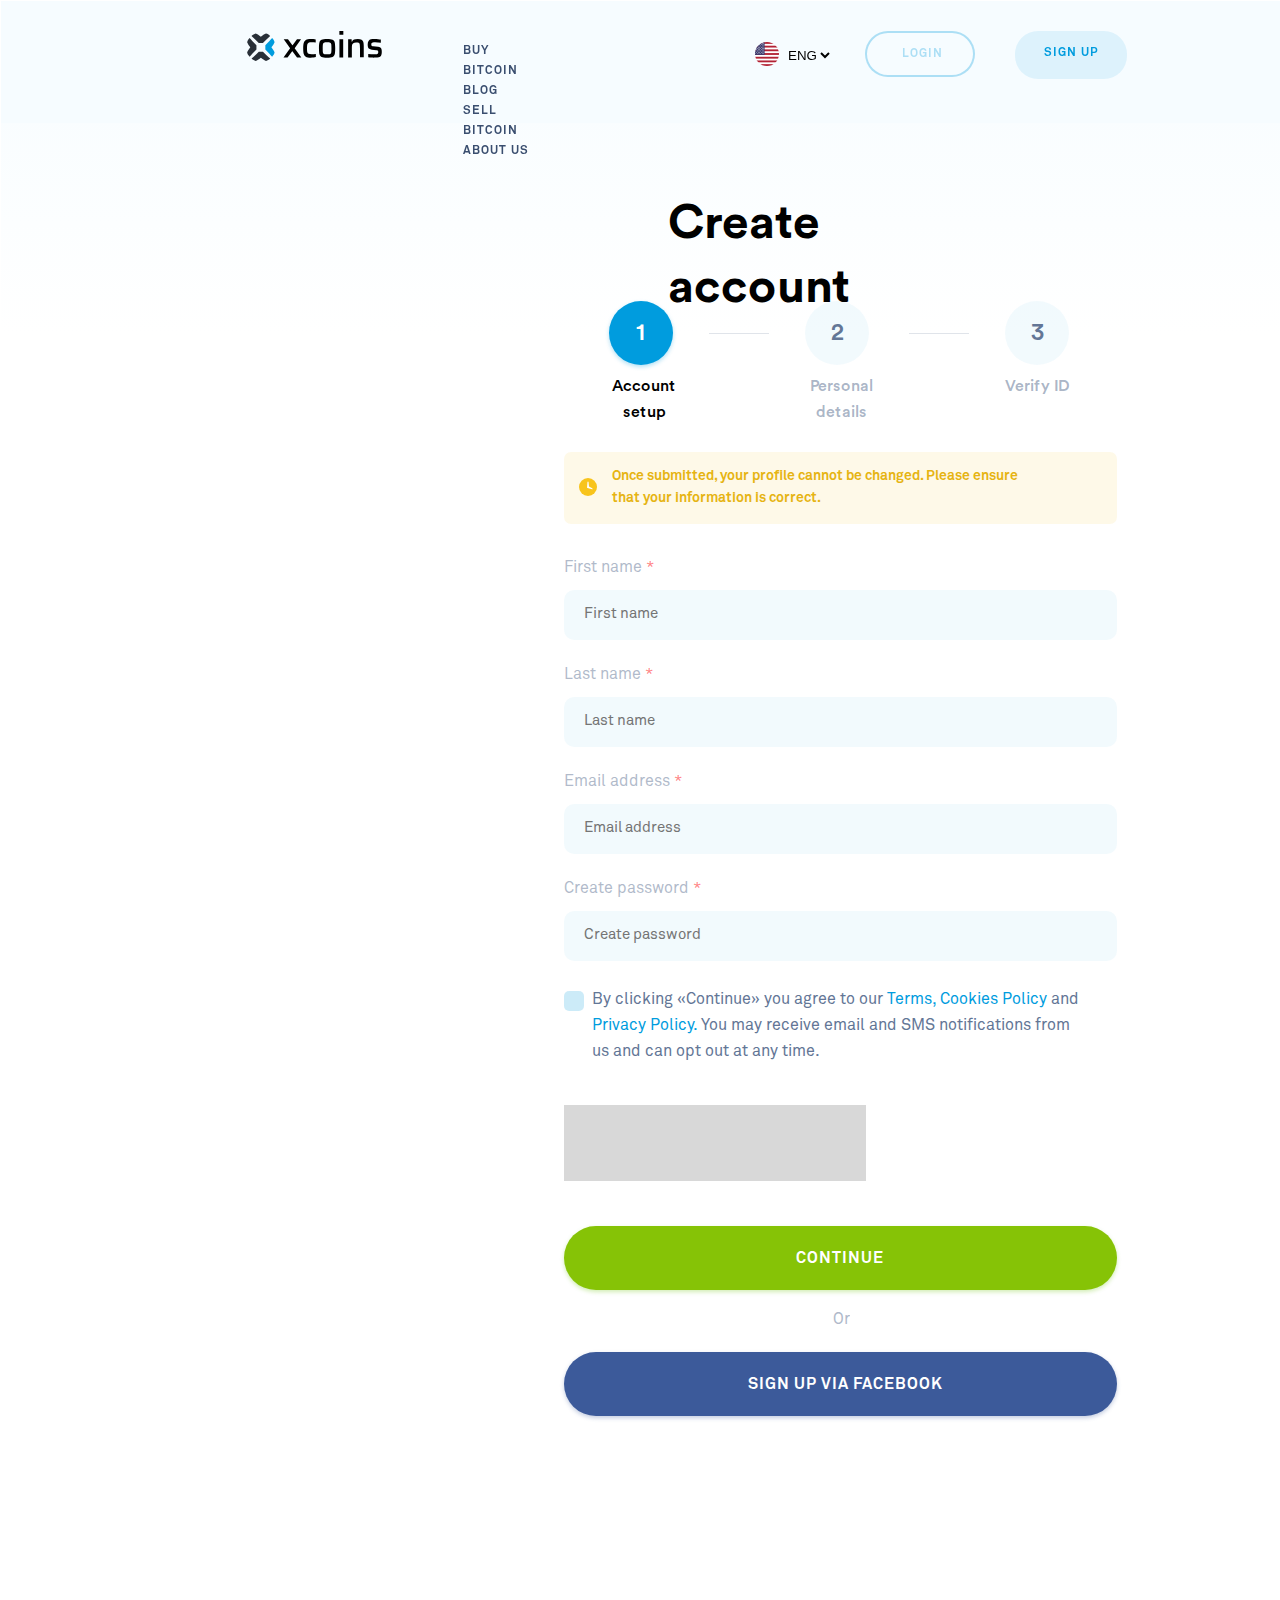
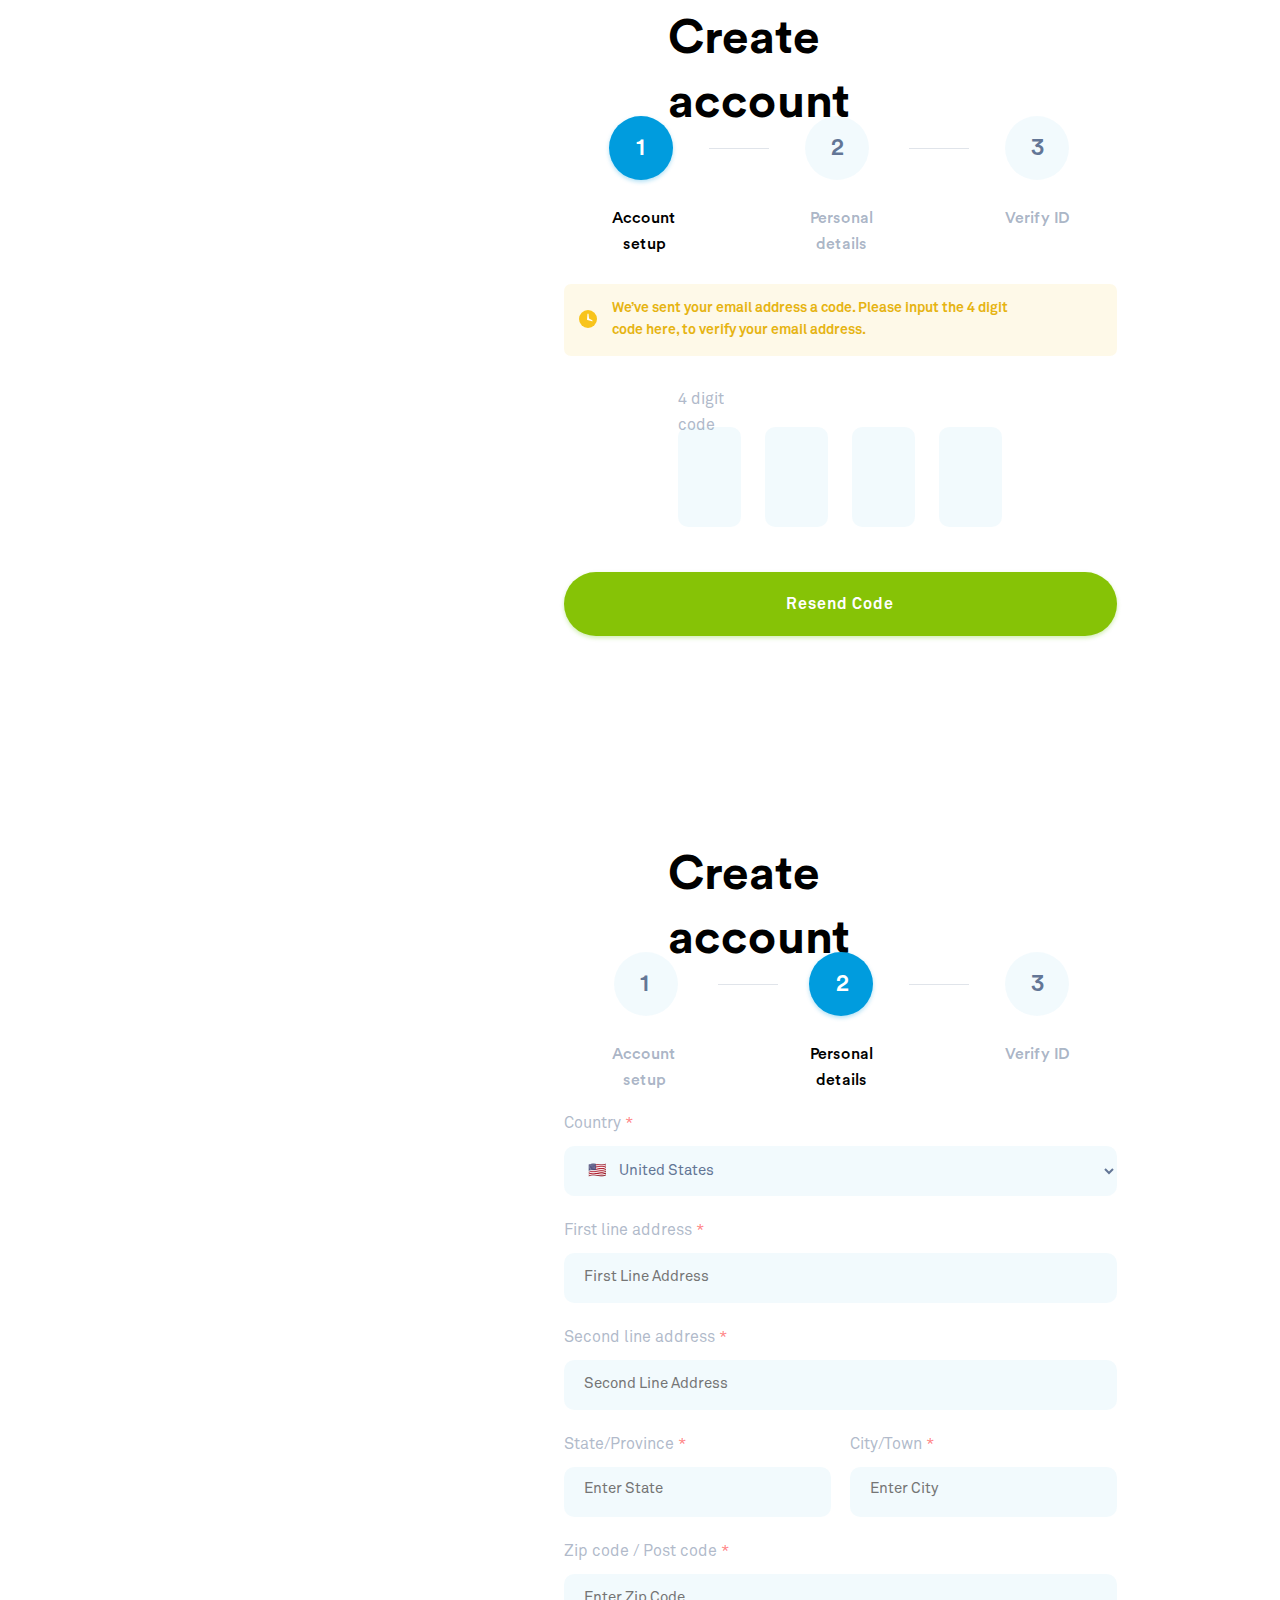
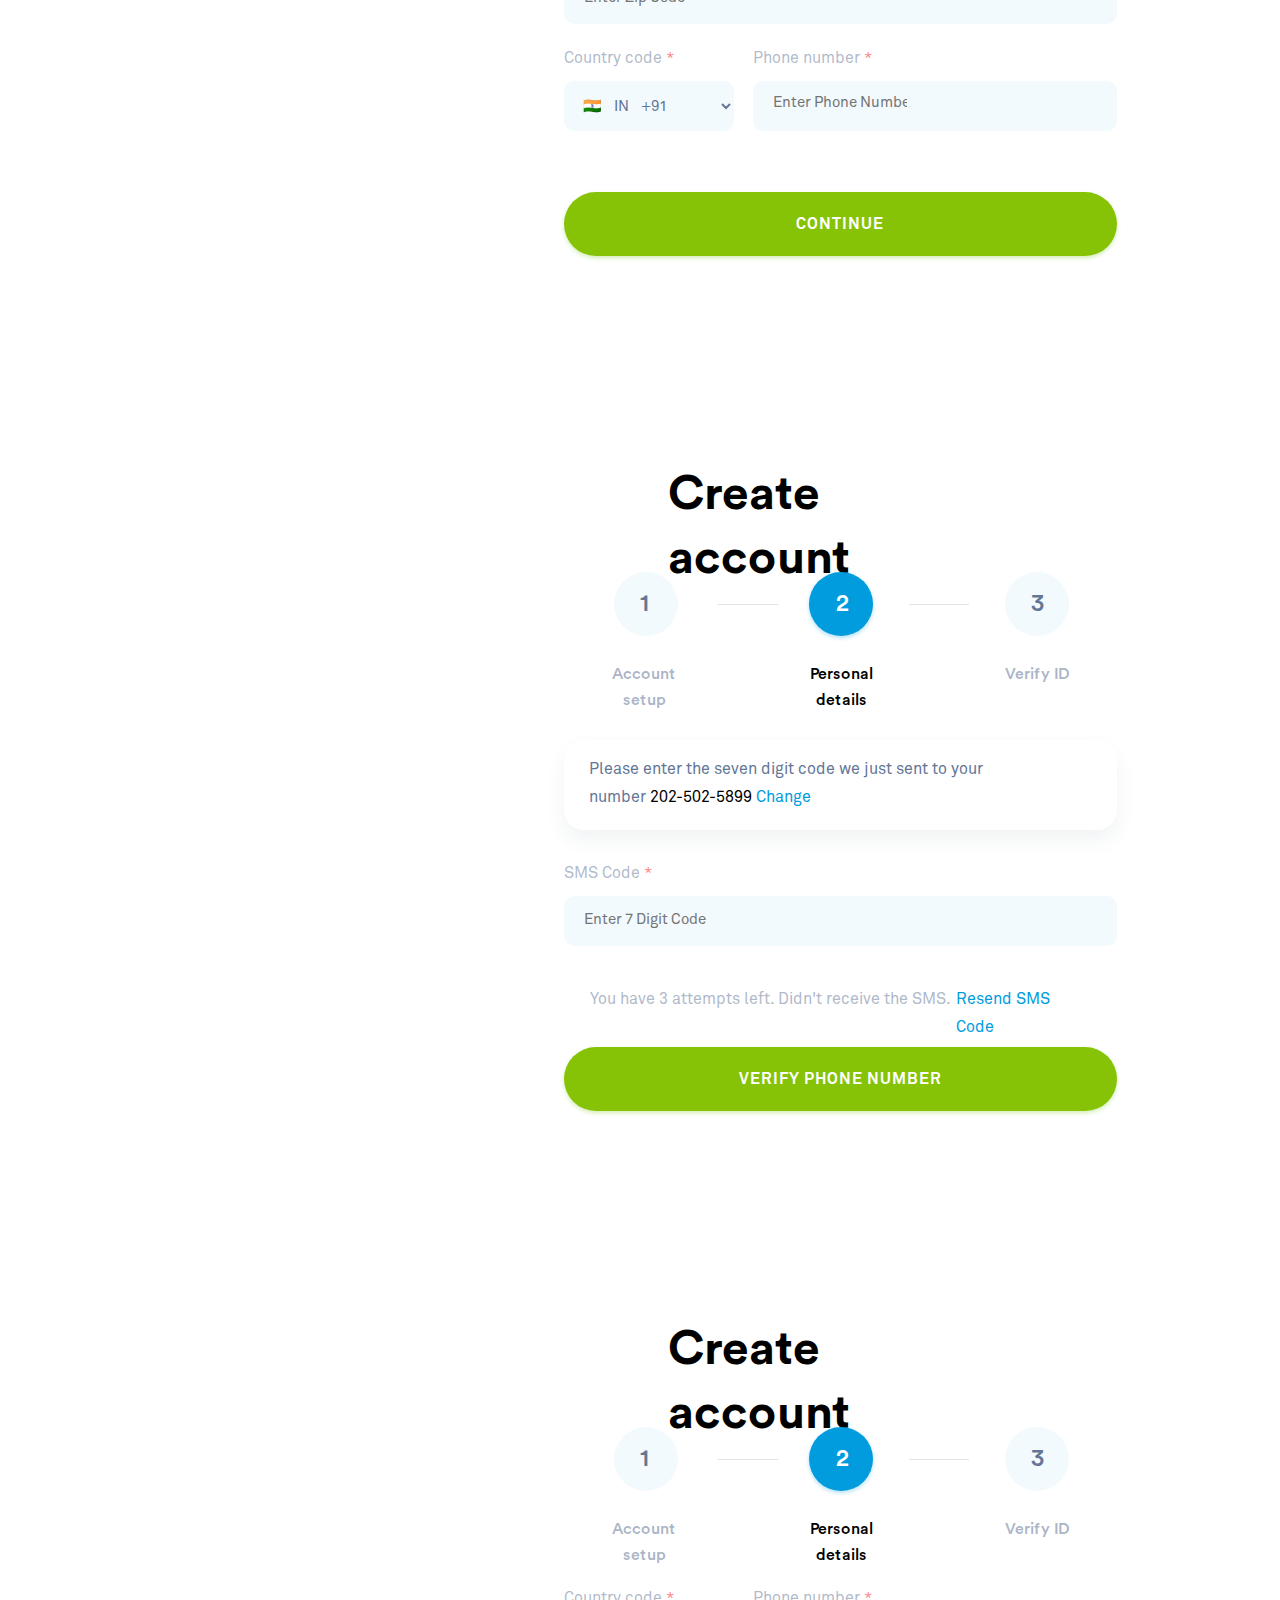
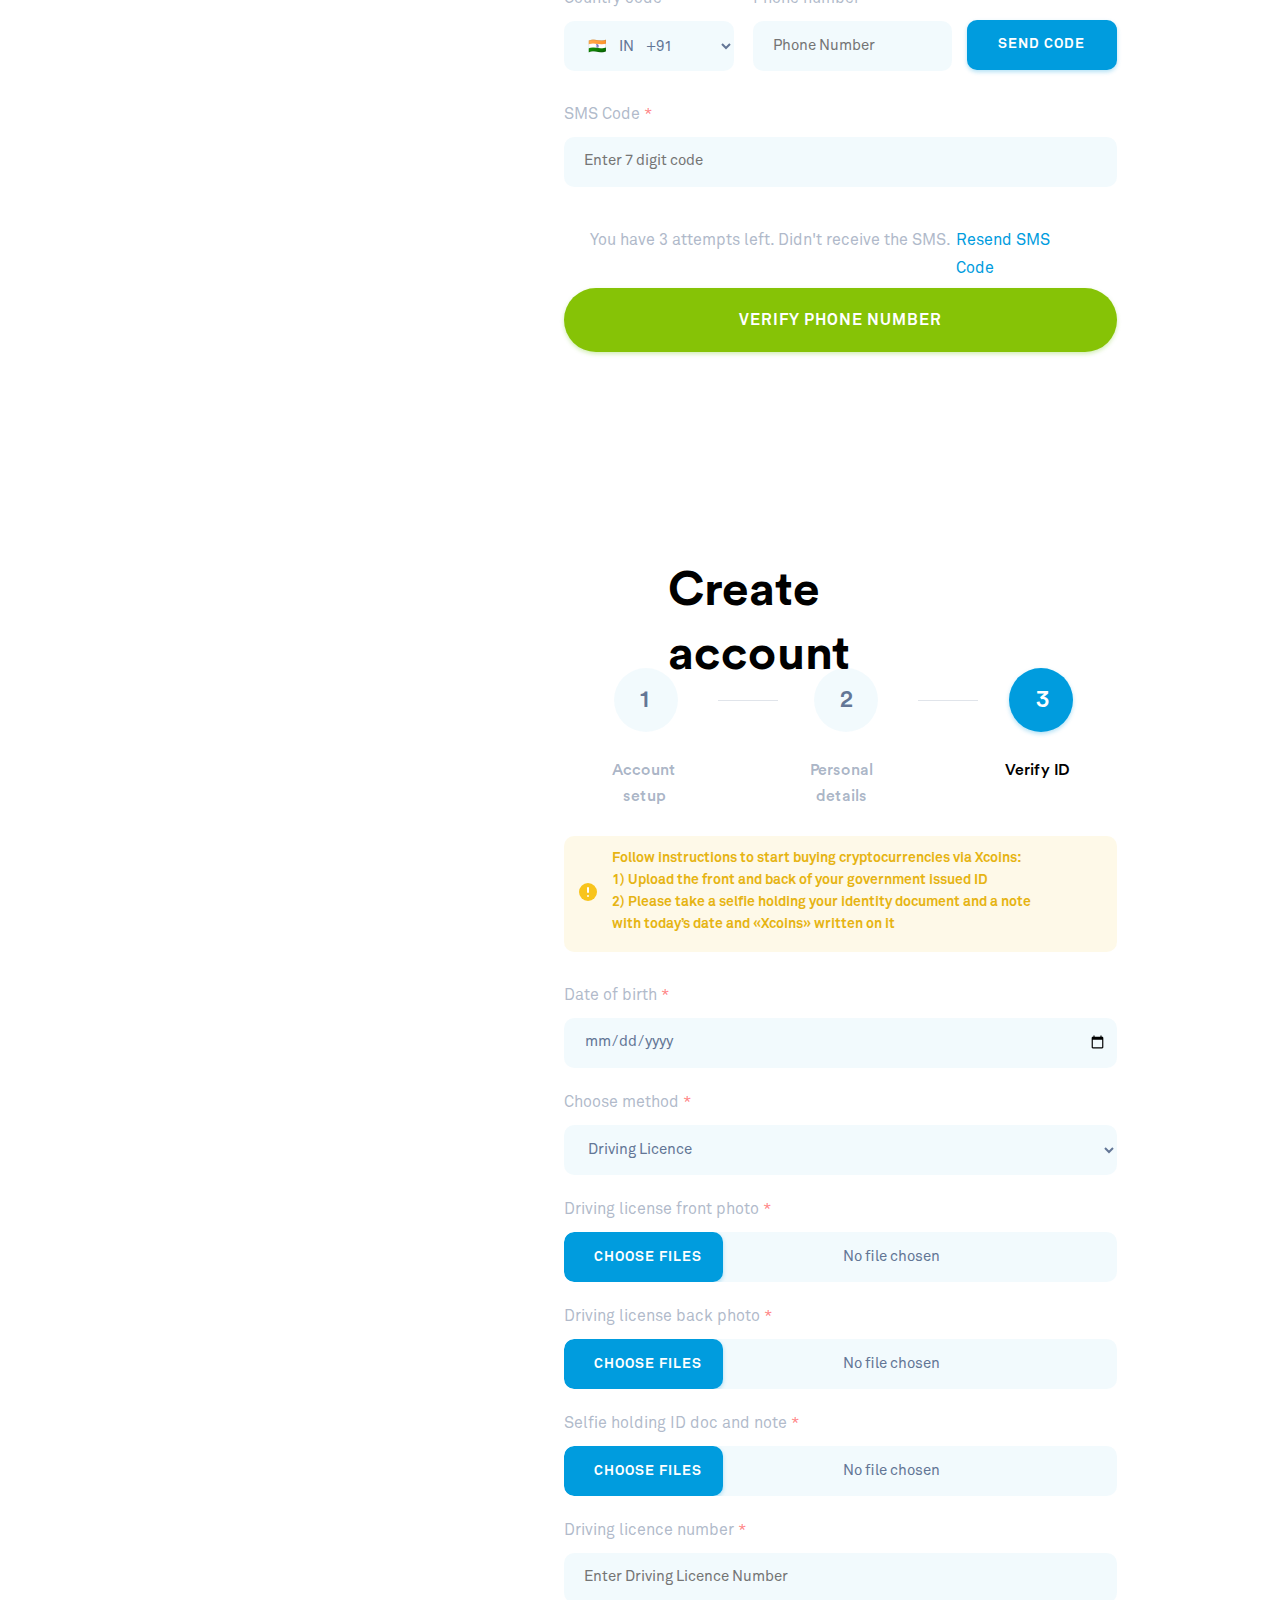
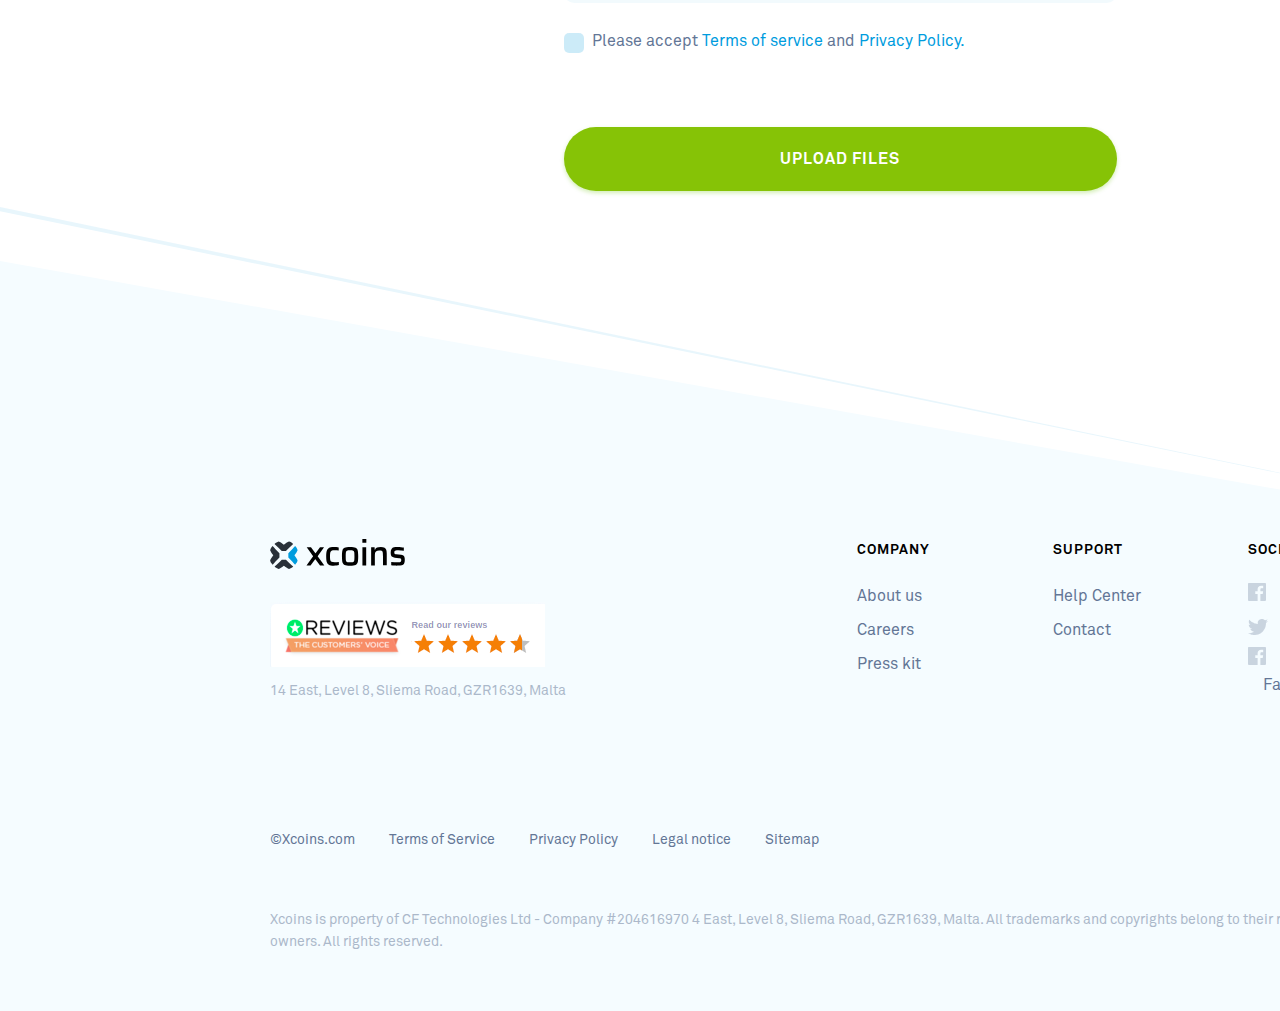
<file: index.html>
<!DOCTYPE html>
<html lang="en">

<head>
    <meta charset="UTF-8">
    <meta http-equiv="X-UA-Compatible" content="IE=edge">
    <meta name="viewport" content="width=device-width, initial-scale=1.0">
    <title>Xcoins&trade; Official | Sign Up</title>
    <!-- ---------------favicon----------------- -->
    <link rel="icon" href="assets/images/favicon.ico">
    <!-- -------------External Css File ---- ------- -->
    <link rel="stylesheet" href="assets/style/style.css">
    <!-- -----------------Recaptcha Link----------------------- -->
    <script src="https://www.google.com/recaptcha/api.js"></script>
</head>

<body>
    <!-- --Main Wrapper------>
    <div class="main_wrapper">
        <!-- -------------------------1st Page Start ---------------------------- -->
        <section>
            <!--------Header Start-------->
            <header>
                <!-- Main Header Wrapper with Logo, Navbar, Buttons -->
                <div class="head_wrapper">
                    <!-- logo -->
                    <figure>
                        <a href="#Home">
                            <img class="company_logo" src="assets/images/logo.svg" alt="company logo">
                        </a>
                    </figure>
                    <!-- navbar -->
                    <div class="navbar">
                        <ul>
                            <li><a href="#" target="_blank">BUY BITCOIN</a></li>
                            <li><a href="#" target="_blank">BLOG</a></li>
                            <li><a href="#" target="_blank">SELL BITCOIN</a></li>
                            <li><a href="#" target="_blank" id=about_us_link>ABOUT US</a></li>
                        </ul>
                    </div>
                    <!-- right Buttons -->
                    <div class="login_signup_container">
                        <!-- change_language selector -->
                        <div class="change_language_container">
                            <figure>
                                <img src="assets/images/usa.svg" alt="usa flag" id='flagImg'>
                            </figure>
                            <!-- change language selection tag -->
                            <select name="change_language" id="change_language" onchange="changeLanguage()">
                                <option value="english"> ENG </option>
                                <option value="hindi"> HIN</option>
                                <option value="russian"> RUS</option>
                            </select>
                        </div>
                        <!-- login Button -->
                        <div class="login_container">
                            <button>LOGIN</button>
                        </div>
                        <!-- signUp Button -->
                        <div class="signup_container">
                            <button><span>SIGN UP</span></button>
                        </div>
                    </div>
                </div>
                <!-- banner area text -->
                <div class="create_account">
                    <h1 class="create_account_text">Create account</h1>
                </div>
                <!-- progress circles  -->
                <div class="oval_rectangle">
                    <div class="oval active">
                        <span>1</span>
                    </div>
                    <div class="hl"></div>
                    <div class="oval">
                        <span>2</span>
                    </div>
                    <div class="hl"></div>
                    <div class="oval">
                        <span>3</span>
                    </div>
                </div>
            </header>
            <!--------Header End --------->
            <!-- progress circle texts - account, personal and verify -->
            <div class="process_step_container">
                <h2 class="account_setup_text active">Account setup</h2>
                <h2 class="personal_details_text">Personal details</h2>
                <h2 class="verify_id_text">Verify ID</h2>
            </div>
            <!-- ---------- Notification Section Start -------------- -->
            <section>
                <div class="notification_container">
                    <div class="rectangle_1">
                        <figure>
                            <img class="clock_icon" src="assets/images/clock-icon.svg" alt="clock icon" title="notification">
                        </figure>
                        <p class="notification_text">Once submitted, your profile cannot be changed. Please ensure
                            that your information is correct.</p>
                    </div>
                </div>
            </section>
            <!-- ---------- Notification Section End -------------- -->
            <!-- ---------------- Form 1 Section Start ------------------- -->
            <div class="form_container">
                <div class="center_container">
                    <!-- ---------------- First Name Input Section------------------ -->
                    <label for="firstName" class="form_labels">First name <span class="required">*</span></label>
                    <input type="text" id='firstName' name="firstName" class="form_inputs" placeholder="First name" autocomplete=off onkeyup="return checkvalid(this,'firstName')" onfocusout="reverseCss(this,'firstName')">
                    <span id="firstNameError" class="error_message">Invalid Name - Must contain less than 10 charachers</span>
                    <!-- ---------------- Second Name Input Section------------------ -->
                    <label for="lastName" class="form_labels">Last name <span class="required">*</span></label><input
                        type="text" id='lastName' name="lastName" class="form_inputs" placeholder="Last name"
                        autocomplete=off onkeyup="checkvalid(this,'lastName')" onfocusout="reverseCss(this,'lastName')">
                    <span id="lastNameError" class="error_message">Invalid Name - Must contain less than 10 charachers</span>
                    <!-- ---------------- Email Address Input Section------------------ -->
                    <label for="email" class="form_labels">Email address <span class="required">*</span></label><input
                        type="email" id='email' name="email" class="form_inputs" placeholder="Email address"
                        autocomplete=off onkeyup="checkvalid(this,'email')" onfocusout="reverseCss(this,'email')">
                    <span id="emailError" class="error_message">Invalid email address</span>
                    <!-- ---------------- Password Input Section------------------ -->
                    <label for="password" class="form_labels">Create password <span class="required">*</span></label><input
                        type="password" id='password' name="password" class="form_inputs" placeholder="Create password"
                        autocomplete=off onkeyup="checkvalid(this,'password')" onfocusout="reverseCss(this,'password')">
                    <span id="passwordError" class="error_message">Invalid password</span>
                    <!-- ---------------- Terms and Condition Checkbox Section------------------ -->
                    <div class="terms">
                        <label class="main">
                            <input class="checkbox" id='section_1_terms' type="checkbox">
                            <span class="geekmark custom_checkbox"></span>
                        </label>
                        <p class="terms_text">By clicking «Continue» you agree to our <span class='terms_link'><a
                                    href="https://www.google.com" target="_blank"> Terms,
                                    Cookies Policy </a></span> and
                            <span class="terms_link"><a href="https://www.google.com" target="_blank"> Privacy Policy.
                                </a></span> You may receive email and SMS notifications
                            from
                            us and can opt out at any time.
                        </p>
                    </div>
                    <span id="terms_section1_error" class="error_message">Please accept the terms and conditions</span>
                    <!-- ---------------- Google recaptcha Section------------------ -->
                    <div class="recaptha">
                        <div class="g-recaptcha" data-sitekey="6LeIxAcTAAAAAJcZVRqyHh71UMIEGNQ_MXjiZKhI"></div>
                    </div>
                    <span id="recaptchaError" class="error_message">Verify Human</span>
    
                    <!-- ---------------- Submit Buttons ------------------ -->
                    <button class="submit_btn section_1" onclick="verifyAll()"><span class='btn_text'>CONTINUE</span></button>
                    <div class="or_text">Or</div>
                    <a href="https://www.facebook.com" target="_blank"><button class="fb_btn" type="submit"><span class='fb_btn_text'>SIGN UP VIA FACEBOOK</span></button></a>
                </div>
            </div>
            <!-- ---------------- Form 1 Section END ------------------- -->
        </section>
        <!-- -------------------------1st Page End  ---------------------------- -->


        <!-- -------------------------2nd Page Start ---------------------------- -->  
        <section>
            <div class="header_space" id="onBoarding01UDP"></div>
            <!-- banner area text -->
            <div class="create_account">
                <h1 class="create_account_text">Create account</h1>
            </div>
            <!-- progress circles  -->
            <div class="oval_rectangle">
                <div class="oval active">
                    <span>1</span>
                </div>
                <div class="hl"></div>
                <div class="oval">
                    <span>2</span>
                </div>
                <div class="hl"></div>
                <div class="oval">
                    <span>3</span>
                </div>
            </div>
            <!-- progress circle texts - account, personal and verify -->
            <div class="process_step_container">
                <h2 class="account_setup_text active">Account setup</h2>
                <h2 class="personal_details_text">Personal details</h2>
                <h2 class="verify_id_text">Verify ID</h2>
            </div>
            <!-- ------------ Notification Section Start -------------- -->
            <div class="notification_container">
                <div class="rectangle_1">
                    <figure>
                        <img class="clock_icon" src="assets/images/clock-icon.svg" alt="clock icon" title="notification">
                    </figure>
                    <p class="notification_text">We’ve sent your email address a code. Please input the 4 digit code here, to verify your email address.</p>
                </div>
            </div>
            <!-- ------------- Notification Section End ----------------- -->

            <!-- ---------------- Form 2 Section Start ------------------- -->
            <div class="form_container">
                <div class="center_container">
                    <div class="inner_form_container_otp">
                        <div class="otp_code_container">
                            <p class="4_digit_code">4 digit code</p>
                            <div class="otp_sections">
                                <input type="number" class="otp_number_input" id="number1" maxlength="1">
                                <input type="number" class="otp_number_input" id="number2" maxlength="1">
                                <input type="number" class="otp_number_input" id="number3" maxlength="1">
                                <input id="lastInput" class="otp_number_input" type="number" maxlength="1">
                            </div>
                            <div class="opt_error error_message" id="resendCode-errorMessage"></div>
                        </div>
                    </div>
    
                    <button id="resend_button" class="submit_btn" onclick="resendCode()" type="submit"><span class='btn_text'>Resend Code</span></button>
                </div>
            </div>
            <!-- ---------------- Form 2 Section End ------------------- -->
        </section>      
        <!-- -------------------------2nd Page End ----------------------------- -->  


        <!-- -------------------------3rd Page Start ----------------------------- --> 
        <section>
            <div class="header_space" id="onBoarding02"></div>
            <!-- banner area text -->
            <div class="create_account">
                <h1 class="create_account_text">Create account</h1>
            </div>
            <!-- progress circles  -->
            <div class="oval_rectangle">
                <div class="oval">
                    <span>1</span>
                </div>
                <div class="hl"></div>
                <div class="oval active">
                    <span>2</span>
                </div>
                <div class="hl"></div>
                <div class="oval">
                    <span>3</span>
                </div>
            </div>
            <!-- progress circle texts - account, personal and verify -->
            <div class="process_step_container">
                <h2 class="account_setup_text ">Account setup</h2>
                <h2 class="personal_details_text active">Personal details</h2>
                <h2 class="verify_id_text">Verify ID</h2>
            </div>
    
            <!-- ---------------- Form 3 Section Start ------------------- -->
            <div class="form_container">
                <div class="center_container">
                    <!-- ---------------- Country Name Selection Tab ------------------ -->
                    <label for="Country" class="form_labels country third_form_labels">Country <span
                            class="required">*</span></label>
                    <select name="country" id="country_select" onchange="checkvalid(this,'country_select')"
                        class="form_inputs"></select>
                    <span id="countryError" class="error_message">Country not selected</span>

                    <!-- ---------------- First Line Address Input Field ------------------ -->
                    <label for="fladdress" class="form_labels third_form_labels">First line address <span class="required"> *</span></label>
                    <input type="text" class="form_inputs" name="fladdress" id="fladdress" placeholder="First Line Address" onkeyup="checkvalid(this,'fladdress')">
                    <span id="fladdressError" class="error_message">Address length should be less 15</span>
                    <!-- ---------------- Second Line Address Input Field ------------------ -->
                    <label for="sladdress" class="form_labels third_form_labels">Second line address<span class="required"> *</span></label>
                    <input type="text" class="form_inputs" name="sladdress" id="sladdress" placeholder="Second Line Address" onkeyup="checkvalid(this,'sladdress')">
                    <span id="sladdressError" class="error_message">Address length should be less 15</span>
                    <!-- ---------------- Two - Input Field Container ------------------ -->
                    <div class="form_row2">
                        <!-- ---------------- State Input Field ------------------ -->
                        <div class="form_col1">
                            <label for="state" class="form_labels third_form_labels">State/Province <span class="required"> *</span></label>
                            <input type="text" class="form_inputs" name="state" id="state" placeholder="Enter State" onkeyup="checkvalid(this,'state')">
                            <span id="stateError" class="error_message">State length should be less than 10</span>
                        </div>
                        <!-- ---------------- City Input Field ------------------ -->
                        <div class="form_col1">
                            <label for="city" class="form_labels third_form_labels">City/Town <span class="required">*</span></label>
                            <input type="text" class="form_inputs" name="city" id="city" placeholder="Enter City" onkeyup="checkvalid(this,'city')">
                            <span id="cityError" class="error_message">City length should be less than 10</span>
                        </div>
                    </div>
                    <!-- ---------------- Zip/Postal Code Input Field ------------------ -->
                    <label for="zip" class="form_labels third_form_labels">Zip code / Post code <span class="required">*</span></label>
                    <input type="number" class="form_inputs" name="zip" id="zip" placeholder="Enter Zip Code" onkeyup="checkvalid(this,'zip')">
                    <span id="zipError" class="error_message">Zip Code must contain 6 digits</span>
                    <!-- ---------------- Two- Input Field Sections ------------------ -->
                    <div class="phone_number_section">
                        <!-- ---------------- Country Code Selection Field ------------------ -->
                        <div class="country_code">
                            <label for="countryCode" class="form_labels">Country code <span
                                    class="required">*</span></label>
                            <select name="countryCode" class="form_inputs" id="cncode"></select>
                        </div>
                        <!-- ---------------- Phone Number Input Field ------------------ -->
                        <div class="phone_number">
                            <label for="number" class="form_labels">Phone number <span class="required">*</span></label>
                            <input type="number" maxlength="10" class="form_inputs" id="phoneNumberInput"
                                placeholder="Enter Phone Number" onkeyup="checkvalid(this,'phoneNumberInput')">
                            <span id="phoneNumberInputError" class="error_message">Phone Number Must contain 10 Digits</span>
                        </div>
                    </div>
                    <!-- ---------------- 2nd form submission Button ------------------ -->
                    <button id="personal_continue_button" class="submit_btn" onclick="verifyAllSection3()" type="submit"><span class='btn_text'>CONTINUE</span></button>
                </div>
            </div>
            <!-- ---------------- Form 3 Section End ------------------- -->
        </section>
        <!-- --------------------------3rd Page End ----------------------------- --> 


        <!-- -------------------------4th Page Start ----------------------------- --> 
        <section>
            <div class="header_space" id="onBoarding03"></div>
            <!-- banner area text -->
            <div class="create_account">
                <h1 class="create_account_text">Create account</h1>
            </div>
            <!-- progress circles  -->
            <div class="oval_rectangle">
                <div class="oval">
                    <span>1</span>
                </div>
                <div class="hl"></div>
                <div class="oval active">
                    <span>2</span>
                </div>
                <div class="hl"></div>
                <div class="oval">
                    <span>3</span>
                </div>
            </div>
            <!-- progress circle texts - account, personal and verify -->
            <div class="process_step_container">
                <h2 class="account_setup_text ">Account setup</h2>
                <h2 class="personal_details_text active">Personal details</h2>
                <h2 class="verify_id_text">Verify ID</h2>
            </div>
            <!-- ---------------- Form 4 Section Start ------------------- -->
            <div class="form_container">
                <div class="center_container">
                    <div class="message_container">
                        <p class="message_text">Please enter the seven digit code we just sent to your number
                            <span class="sp_number_text"> 202-502-5899 </span><span><a href="#onBoarding04"
                                    class="change_link_text"> Change</a></span></p>
                    </div>
                    <!-- ---------------- SMS CODE Input Field ------------------ -->                   
                    <label for="sms_code" class="form_labels">SMS Code <span class="required">*</span> </label>
                    <input type="number" class="form_inputs" name="sms_code" id="sms_code_7_digit_1" placeholder="Enter 7 Digit Code" onkeyup="smsCode7DigitValid(this)">
                    <span id="section4SmsError" class="error_message">Invalid SMS Code</span>
                    <!-- ---------------- Bottom 3 attempts left section ------------------ -->
                    <div class="bottom_content_container">
                        <span><p class="no_of_attempts_left">You have 3 attempts left. Didn't receive the SMS. </p></span>
                        <span class="resend_sms_link"><a href="#"> Resend SMS Code</a></span>
                    </div>
                    <!-- ---------------- Form 4 subission Button ------------------ -->
                    <button id="verify_phone_button" class="submit_btn" onclick="resendCode('verify','section4SmsError', 'onBoarding05', 'sms_code_7_digit_1')" type="submit"><span class='btn_text'>VERIFY PHONE NUMBER</span></button>
                </div>
            </div>
            <!-- ---------------- Form 4 Section Start ------------------- -->

        </section>
        <!-- --------------------------4th Page End ----------------------------- --> 


        <!-- --------------------------5th Page Start ----------------------------- --> 
        <section>

            <div class="header_space" id="onBoarding04"></div>
            <!-- banner area text -->
            <div class="create_account">
                <h1 class="create_account_text">Create account</h1>
            </div>
            <!-- progress circles  -->
            <div class="oval_rectangle">
                <div class="oval">
                    <span>1</span>
                </div>
                <div class="hl"></div>
                <div class="oval active">
                    <span>2</span>
                </div>
                <div class="hl"></div>
                <div class="oval">
                    <span>3</span>
                </div>
            </div>
            <!-- progress circle texts - account, personal and verify -->
            <div class="process_step_container">
                <h2 class="account_setup_text ">Account setup</h2>
                <h2 class="personal_details_text active">Personal details</h2>
                <h2 class="verify_id_text">Verify ID</h2>
            </div>
            <!-- ---------------- Form 5 Section Start ------------------- -->
            <div class="form_container">
                <div class="center_container">
                    <div class="phone_number_section section_5">
                        <div class="country_code">
                            <label for="countryCode" class="form_labels">Country code <span
                                    class="required">*</span></label>
                            <select name="countryCode" class="form_inputs" id="cncode2"></select>
                        </div>
                        <div class="phone_number phone_number_section_5">
                            <label for="number" class="form_labels">Phone number <span class="required">*</span></label>
                            <input type="number" maxlength="10" placeholder="Phone Number" class="form_inputs"
                                id='change_global_number'>
                        </div>
                       <button class="send_code_btn"
                            onclick="changeGlobalNo('sms_code_7_digit_2','change_global_number')">SEND CODE</button>
                    </div>
                    <label for="sms_code" class="form_labels">SMS Code <span class="required">*</span> </label>
                    <input type="number" class="form_inputs" name="sms_code" id="sms_code_7_digit_2"
                        placeholder="Enter 7 digit code">
                    <span id="section5SmsError" class="error_message">Invalid SMS Code</span>
    
                    <div class="bottom_content_container">
                        <span>
                            <p class="no_of_attempts_left">You have 3 attempts left. Didn't receive the SMS. </p>
                        </span>
                        <span class="resend_sms_link"><a href="#"> Resend SMS Code</a></span>
                    </div>
                    <button id="verify_phone_button_section5" class="submit_btn"
                        onclick="resendCode('verify','section5SmsError', 'onBoarding05', 'sms_code_7_digit_2')"
                        type="submit">
                        <span class='btn_text'>VERIFY PHONE NUMBER</span>
                    </button>
                </div>
            </div>
            <!-- ---------------- Form 5 Section Start ------------------- -->

        </section>
        <!-- --------------------------5th Page End ----------------------------- --> 


        <!-- ---------------------------6th Page Start ----------------------------- -->
        <section>

            <div class="header_space" id="onBoarding05"></div>
            <!-- banner area text -->
            <div class="create_account">
                <h1 class="create_account_text">Create account</h1>
            </div>
            <!-- progress circles  -->
            <div class="oval_rectangle">
                <div class="oval ">
                    <span>1</span>
                </div>
                <div class="hl"></div>
                <div class="oval">
                    <span>2</span>
                </div>
                <div class="hl"></div>
                <div class="oval active">
                    <span>3</span>
                </div>
            </div>
            <!-- progress circle texts - account, personal and verify -->
            <div class="process_step_container">
                <h2 class="account_setup_text ">Account setup</h2>
                <h2 class="personal_details_text">Personal details</h2>
                <h2 class="verify_id_text active">Verify ID</h2>
            </div>
            <!-- ------------- Notification Section -------------- -->
            <div class="notification_container section_6">
                <div class="rectangle_1 section_6">
                    <img class="clock_icon section_6" src="assets/images/attention-icon.svg" alt="clock icon"
                        title="warning">
                    <p class="notification_text section_6">Follow instructions to start buying cryptocurrencies via Xcoins:
                        1) Upload the front and back of your government issued ID <br>
                        2) Please take a selfie holding your identity document and a note
                        with today’s date and «Xcoins» written on it</p>
                </div>
            </div>
            <!-- ------------- Notification Section -------------- -->
            <!-- ---------------- Form 6 Section Start ------------------- -->
            <div class="form_container">
                <div class="center_container">
                    <label for="dob" class="form_labels">Date of birth <span class="required">*</span></label>
                    <input type="date" class="form_inputs dob" name="dob" id="dob">
                    <span id="dobError" class="error_message">Invalid Date Of Birth Below 18</span>
    
                    <label for="chooseMethod" class="form_labels">Choose method<span class="required"> *</span></label>
                    <select name="chooseMethod" onchange="changeLabels()" id="chooseMethod" class="form_inputs">
                        <option value="driving licence">Driving Licence</option>
                        <option value="voter id">Voter ID</option>
                        <option value="pan card">Pan Card</option>
                        <option value="aadhaar card">Aadhaar Card</option>
                    </select>
                    <span id="fileTypeError" class="error_message">No method selected</span>
    
                    <label for="frontfile" class="form_labels section_6" id="frontPhoto">Driving license front photo<span
                            class="required"> *</span></label>
                    <input type="file" class="form_inputs section_6 custom-file-input" name="frontfile" id="frontfile">
                    <span id="frontPhotoError" class="error_message">Flile Not Uploaded</span>
    
                    <label for="backfile" class="form_labels section_6" id='backPhoto'>Driving license back photo<span
                            class="required"> *</span></label>
                    <input type="file" class="form_inputs section_6 custom-file-input" name="backfile" id="backfile">
                    <span id="backPhotoError" class="error_message">File Not Uploaded</span>
    
                    <label for="selfiefile" class="form_labels section_6" id="selfieWithId">Selfie holding ID doc and
                        note<span class="required"> *</span></label>
                    <input type="file" class="form_inputs section_6 custom-file-input" name="selfiefile" id="selfiefile">
                    <span id="selfiePhotoError" class="error_message">File Not Uploaded</span>
    
                    <label for="authNum" class="form_labels section_6" id='licenceNumber'>Driving licence number<span
                            class="required"> *</span></label>
                    <input type="text" class="form_inputs" name="authNum" id="authNum"
                        placeholder="Enter Driving Licence Number">
                    <span id="licenceNumberError" class="error_message">Invalid Licence Number</span>
    
                    <div class="terms">
                        <label class="main">
                            <input class="checkbox" type="checkbox" value="true">
                            <span class="geekmark custom_checkbox"></span>
                        </label>
                        <p class="terms_text">Please accept
                            <span class='terms_link'>
                                <a href="https://www.google.com" target="_blank"> Terms of service</a>
                            </span> and
                            <span class="terms_link">
                                <a href="https://www.google.com" target="_blank"> Privacy Policy.</a>
                            </span>
                        </p>
                    </div>
                    <span id="section6TermsError" class="error_message">Please Accept Terms and Conditions</span>
    
                    <button id="section_6_upload_btn" class="submit_btn section_6" type="submit"><span
                            class='btn_text'>UPLOAD FILES</span></button>
                </div>
            </div>
            <!-- ---------------- Form 6 Section Start ------------------- -->

        </section>
        <!-- ----------------------------6th Page End ----------------------------- -->


        <!-- ------------footer start----------------- -->
        <footer>
        <div class="triangle-left">
            <div class="inner-triangle"></div>
        </div>
        <div class="path_2">

        </div>
        <div class="footer_wrapper">
            <div class="row_1">
                <div class="col col_1">
                    <figure>
                        <a href="#Home">
                            <img class="company_logo" src="assets/images/logo.svg" alt="company-logo">
                        </a>
                    </figure>
                    <figure>
                        <img class="raiting" src="assets/images/review.png" alt="reviews/rating">
                    </figure>
                    <p class="reg_address_text">14 East, Level 8, Sliema Road, GZR1639, Malta</p>
                </div>
                <div class="col col_2">
                    <h2 class="heading">COMPANY</h2>
                    <ul>
                        <li><a class="links_text" href="#">About us</a></li>
                        <li><a class="links_text" href="#">Careers</a></li>
                        <li><a class="links_text" href="#">Press kit</a></li>
                    </ul>
                </div>
                <div class="col col_3">
                    <h2 class="heading">SUPPORT</h2>
                    <ul>
                        <li><a class="links_text" href="#">Help Center</a></li>
                        <li><a class="links_text" href="#">Contact</a></li>
                    </ul>
                </div>
                <div class="col col_4">
                    <h2 class="heading">SOCIAL</h2>
                    <ul>
                        <li><img src="assets/images/facebook.svg" alt="bloc-icon"><a class="links_text"
                                href="#home">Blog</a></li>
                        <li><img src="assets/images/twitter.svg" alt="twitter-icon"><a class="links_text"
                                href="#home">Twitter</a></li>
                        <li><img src="assets/images/facebook.svg" alt="facebook-icon"><a class="links_text"
                                href="#home">Facebook</a></li>
                    </ul>
                </div>
            </div>
            <div class="row_2">
                <div class="links">
                    <a class="links_text" href="#home">&copy;Xcoins.com</a>
                    <a class="links_text" href="#home">Terms of Service</a>
                    <a class="links_text" href="#home">Privacy Policy</a>
                    <a class="links_text" href="#home">Legal notice</a>
                    <a class="links_text" href="#home">Sitemap</a>
                </div>
                <div class="language_select">
                    <label for="language">Language</label>
                    <select name="language" id="language">
                        <option value="english">English</option>
                        <option value="hindi">Hindi</option>
                        <option value="russian">Russian</option>
                    </select>
                </div>
            </div>
            <div class="row_3">
                <p class="copyright_text">Xcoins is property of CF Technologies Ltd - Company #204616970 4 East,
                    Level 8, Sliema Road, GZR1639, Malta. All trademarks and copyrights belong to their respective
                    owners. All rights reserved.</p>
            </div>
        </div>
        </footer>
        <!-- ------------footer end----------------- -->
    </div>
    <!-- --Main Wrapper End------>
    <script src="./script.js"></script>
</body>
</html>
</file>
<file: assets/style/style.css>
:root {
    --blue-grey: #637696;
    --squash: #e6b413;
    --green-blue: #00b178;
    --denim-blue-30: rgba(60, 90, 154, 0.3);
    --scarlet: #d0021b;
    --dark-lime-green: #86c306;
    --cerulean: #009cde;
    --nice-blue-7: rgba(23, 115, 166, 0.07);
    --dark-grey-blue: #3a4e6f;
    --cerulean-30: rgba(0, 156, 222, 0.3);
    --cerulean-005:rgba(0, 156, 222, 0.05);
    --golden-yellow: #f8c41c;
  }
  @import url(//db.onlinewebfonts.com/c/cbbfee9126dc0abc730b9875dc28832f?family=Akkurat+Pro);
  /* @font-face {
    font-family: CircularStd;
    src: url(../fonts/Circular-Std-Font/Circular\ Std\ Black.ttf);
  } */
  @font-face {
    font-family: AkkuratPro;
    src: local(AkkuratPro-Regular),
      url(../fonts/AkkuratPro/AkkuratPro-Regular.otf);
    font-weight: normal;
    font-style: normal;
    font-stretch: normal;
  }
  @font-face {
    font-family: AkkuratPro;
    src: local(AkkuratPro-Bold),
      url(../fonts/AkkuratPro/AkkuratPro-Bold.otf);
    font-weight: bold;
    font-style: normal;
    font-stretch: normal;
  }
  @font-face {
    font-family: CircularStd;
    src: local(CircularStd-Medium),
      url(../fonts/Circular-Std-Font/Circular\ Std\ Medium.ttf);
    font-weight: 500;
    font-style: normal;
    font-stretch: normal;
  }
  @font-face {
    font-family: CircularStd;
    src: local(CircularStd-Bold),
      url(../fonts/Circular-Std-Font/Circular\ Std\ Bold.ttf);
    font-weight: bold;
    font-style: normal;
    font-stretch: normal;
  }
  .Text-Style {
    font-family: CircularStd;
    font-size: 48px;
    font-weight: bold;
    font-stretch: normal;
    font-style: normal;
    line-height: 1.33;
    letter-spacing: normal;
    color: #000000;
  }
  .Text-Style-2 {
    font-family: CircularStd;
    font-size: 24px;
    font-weight: 500;
    font-stretch: normal;
    font-style: normal;
    line-height: 1.17;
    letter-spacing: normal;
    text-align: center;
    color: var(--blue-grey);
  }
  .Text-Style-4 {
    font-family: AkkuratPro;
    font-size: 16px;
    font-weight: normal;
    font-stretch: normal;
    font-style: normal;
    line-height: 1.63;
    letter-spacing: normal;
    color: var(--cerulean);
  }
  .Text-Style-3 {
    font-family: AkkuratPro;
    font-size: 14px;
    font-weight: bold;
    font-stretch: normal;
    font-style: normal;
    line-height: 1.57;
    letter-spacing: normal;
    color: var(--squash);
  }
/* --------------------------- CSS RESETTER ----------------------------------- */

html, body, div, span, object, iframe,
h1, h2, h3, h4, h5, h6, p, blockquote, pre,
abbr, address, cite, code,
del, dfn, em, img, ins, kbd, q, samp,
small, strong, sub, sup, var,
b, i,
dl, dt, dd, ol, ul, li,
fieldset, form, label, legend,
table, caption, tbody, tfoot, thead, tr, th, td,
article, aside, canvas, details, figcaption, figure,
footer, header, hgroup, menu, nav, section, summary,
time, mark, audio, video {
    margin:0;
    padding:0;
    border:0;
    outline:0;
    font-size:100%;
    vertical-align:baseline;
    background:transparent;
}

body {
    line-height:1;
    overflow-x: hidden;
}

article,aside,details,figcaption,figure,
footer,header,hgroup,menu,nav,section {
    display:block;
}

nav ul {
    list-style:none;
}

blockquote, q {
    quotes:none;
}

blockquote:before, blockquote:after,
q:before, q:after {
    content:'';
    content:none;
}

a {
    margin:0;
    padding:0;
    font-size:100%;
    vertical-align:baseline;
    background:transparent;
}

/* change colours to suit your needs */
ins {
    background-color:#ff9;
    color:#000;
    text-decoration:none;
}

/* change colours to suit your needs */
mark {
    background-color:#ff9;
    color:#000;
    font-style:italic;
    font-weight:bold;
}

del {
    text-decoration: line-through;
}

abbr[title], dfn[title] {
    border-bottom:1px dotted;
    cursor:help;
}

table {
    border-collapse:collapse;
    border-spacing:0;
}

/* change border colour to suit your needs */
hr {
    display:block;
    height:1px;
    border:0;  
    border-top:1px solid #cccccc;
    margin:1em 0;
    padding:0;
}

input, select {
    vertical-align:middle;
}
input,label{
    cursor: text;
}
select{
    cursor: pointer;
}
button{
    cursor: pointer;
}
input::-webkit-outer-spin-button,
input::-webkit-inner-spin-button {
  -webkit-appearance: none;
  margin: 0;
}

/* Firefox */
input[type=number] {
  -moz-appearance: textfield;
}
/* --------------------------- CSS RESETTER ----------------------------------- */


*{
    margin: 0;
    padding: 0;
    box-sizing: border-box;
}
.main_wrapper{
  width: 1680px;
  background-color: #ffffff;
  margin: 0 auto;
  /* display: flex;
  flex-direction: column;
   */
}
header{
    border: 1px solid rgb(255, 255, 255);
 width: 1680px;
    /* position: relative; */
    height: 350px;
    background-image: linear-gradient(to bottom, #f6fcff, #ffffff 96%);
    z-index: 1;
    /* margin: 0 0 1004px; */
}

.head_wrapper{
    
    padding: 30px 248px 42px 246px;
    display: flex;
    position: fixed;
    z-index: 999;
    /* border: 1px solid black; */
    background-color: #f6fcff;

}
.head_wrapper .company_logo{
    margin-right: 81px;
}
.head_wrapper .navbar{
    margin-top: 10px;
    margin-right: 197px;
    height: 20px;   
    /* border: 1px solid black;  */
}
.head_wrapper .navbar ul li{
    display: inline-block;
}
.head_wrapper .navbar ul li a{
  text-decoration: none;
  width: 83px;
  height: 20px;
  margin: 0 40px 0 0;
  font-family: "AkkuratPro";
  font-size: 12px;
  font-weight: bold;
  font-stretch: normal;
  font-style: normal;
  line-height: 1.67;
  letter-spacing: 1px;
  color: var(--dark-grey-blue);
}
#about_us_link{
    margin-right: 0;
}
.head_wrapper .login_signup_container{
    display: flex;
    height: 50px;
    
    /* border: 1px solid black; */
}
.head_wrapper .login_signup_container select{
    margin: 0 30px 0 0;
    background-color: rgba(246, 252, 255, 0);
    /* #f6fcff */
    border: none;
    outline: none;
    cursor: pointer;
   
}
.head_wrapper .login_signup_container .change_language_container{
    /* border: 1px solid black; */
    display: flex;
    width: 80px;
    margin: 4px 30px 0px 0px;
    height: 40px;
}

.head_wrapper .login_signup_container .change_language_container img{
    height: 24px;
    width: 24px;
    border-radius: 20px;
    margin: 7px 5px 5px 0px;
}
.head_wrapper .login_signup_container .login_container > button{
  width: 110px;
  height: 46px;
  margin: 0 20px 0 0;
  padding: 11px 35px 15px;
  /* opacity: 0.1; */
  border-radius: 23px;
  background-color: #f6fcff;
  border: solid 2px var(--cerulean-30);
  font-family: AkkuratPro;
  font-size: 12px;
  font-weight: bold;
  font-stretch: normal;
  font-style: normal;
  line-height: 1.67;
  letter-spacing: 1px;
  color: var(--cerulean-30);
  cursor: pointer;
}
.head_wrapper .login_signup_container .login_container > button:hover{
    background-color: #ffffff71;
}
.head_wrapper .login_signup_container .signup_container > button{
  width: 112px;
  height: 48px;
  margin: 0 0 0 20px;
  padding: 11px 28px 15px;
  border-radius: 23px;
  /* border: 2px solid rgba(0, 156, 222, 0.1); */
  border: none;
  background-color: rgba(0, 156, 222, 0.1);
  cursor: pointer;

}
.head_wrapper .login_signup_container .signup_container > button > span{
  width: 54px;
  height: 20px;
  font-family: AkkuratPro;
  font-size: 12px;
  font-weight: bold;
  font-stretch: normal;
  font-style: normal;
  line-height: 1.67;
  letter-spacing: 1px;
  color: var(--cerulean);

}
.head_wrapper .login_signup_container .signup_container > button:hover{
    background-color: rgba(0, 156, 222, 0.2);
}
.create_account{
    display: flex;
    justify-content: center;
    /* border: 1px solid black; */
    margin-top: 50px;
    margin-top: 191px;
}
.create_account > .create_account_text{
    width: 345px;
  height: 64px;
  font-family: CircularStd;
  font-size: 48px;
  font-weight: bold;
  font-stretch: normal;
  font-style: normal;
  line-height: 1.33;
  letter-spacing: normal;
  color: #000000;
  /* border: 1px solid black; */
}
.oval_rectangle{
    display: flex;
    margin-top: 45px;
    /* border: 1px solid black; */
    height: 66px;
    justify-content: center;
}
.oval_rectangle .oval{
    width: 64px;
    height: 64px;
    margin: 0 25px 13px 27px;
    padding: 18px 25px 18px 26px;
    background-color: var(--cerulean-005);
    border-radius: 50%;
}
.oval_rectangle .oval:hover{
    background-color: rgba(131, 131, 131, 0.274);
    cursor: pointer;
}
.oval_rectangle .oval > span{
    width: 13px;
  height: 28px;
  font-family: CircularStd;
  font-size: 24px;
  font-weight: 500;
  font-stretch: normal;
  font-style: normal;
  line-height: 1.17;
  letter-spacing: normal;
  text-align: center;
  color: var(--blue-grey);
}
.oval_rectangle .oval.active{
    margin: 0 21px 13px 22px;
    padding: 18px 27px;
    box-shadow: 0 2px 4px 0 var(--cerulean-30);
    background-color: var(--cerulean);
    color: white;
}
.oval_rectangle .oval.active:hover{
    background-color: rgb(0, 131, 187);
    cursor: pointer;
}
.oval_rectangle .oval.active > span{
    width: 10px;
  height: 28px;
  font-family: CircularStd;
  font-size: 24px;
  font-weight: 500;
  font-stretch: normal;
  font-style: normal;
  line-height: 1.17;
  letter-spacing: normal;
  text-align: center;
  color: #ffffff;
}
.oval_rectangle .hl{
    width: 60px;
    height: 1px;
    margin: 32px 9px 70px 15px;
    opacity: 0.2;
    background-color: var(--blue-grey);
}
.process_step_container{
    display: flex;
    /* justify-content: center; */
    margin-top: 10px;
}
.process_step_container .account_setup_text{
    width: 107px;
  height: 26px;
  margin: 13px 0 0 590px;
  font-family: CircularStd;
  font-size: 16px;
  font-weight: 500;
  font-stretch: normal;
  font-style: normal;
  line-height: 1.63;
  letter-spacing: normal;
  text-align: center;
  color: #6376968e;
}
.process_step_container .personal_details_text{
    width: 116px;
    height: 26px;
    margin: 13px 106px 0px 86px;
    color: #6376968e;
    font-family: CircularStd;
    font-size: 16px;
    font-weight: 500;
    font-stretch: normal;
    font-style: normal;
    line-height: 1.63;
    letter-spacing: normal;
    text-align: center;
   
}
.process_step_container .verify_id_text{
    width: 65px;
  height: 26px;
  margin: 13px 0 0;
  color: #6376968e;
  font-family: CircularStd;
  font-size: 16px;
  font-weight: 500;
  font-stretch: normal;
  font-style: normal;
  line-height: 1.63;
  letter-spacing: normal;
  text-align: center;
}
.process_step_container h2.active{
    color: black;
}
.notification_container{
    display: flex;
    justify-content: center;
}
.notification_container .rectangle_1{
    display: flex;
    align-items: center;
    width: 553px;
    height: 72px;
    margin: 53px 0 30px;
    padding: 0px 91px 0px 15px;
    border-radius: 7px;
    background-color: rgba(248, 196, 28, 0.1);
}
.rectangle_1 .clock_icon{
  width: 18px;
  height: 18px;
  /* margin: 15px 15px 11px 0; */
  object-fit: contain;
  cursor: pointer;
}
.rectangle_1 .notification_text{
    width: 414px;
    height: 44px;
    margin: 0 0 0 15px;
    font-family: AkkuratPro;
    font-size: 14px;
    font-weight: bold;
    font-stretch: normal;
    font-style: normal;
    line-height: 1.57;
    letter-spacing: normal;
    color: var(--squash);
}
.form_container{
    display: flex;
    justify-content: center;
}
.form_container .center_container{
    display: flex;
    flex-direction: column;
    width: 553px;
    
}
.form_labels{
    /* width: 140px; */
    /* border: 1px solid blue; */
    height: 26px;
    margin: 0px 0px 5px 0;
    font-family: AkkuratPro;
    font-size: 16px;
    font-weight: normal;
    font-stretch: normal;
    font-style: normal;
    line-height: 1.63;
    letter-spacing: normal;
    color: rgba(99, 118, 150, 0.5);
}
input:-webkit-autofill,
input:-webkit-autofill:hover,
input:-webkit-autofill:focus,
input:-webkit-autofill:active{
    -webkit-box-shadow: 0 0 0px 50px var(--cerulean-005) inset !important;
}

.form_inputs{
    width: 553px;
    height: 50px;
    margin: 5px 0 0;
    padding: 10px 200px 12px 20px;
    /* opacity: 0.05; */
    border-radius: 10px;
    border: none;
    outline: none;
    background-color: var(--cerulean-005);

    font-family: AkkuratPro;
    font-size: 15px;
    font-weight: normal;
    font-stretch: normal;
    font-style: normal;
    line-height: 1.78;
    letter-spacing: normal;
    color: var(--blue-grey);
}
.form_inputs:focus, .form_inputs:hover{
    /* margin: 5px 0 0; */
    border-radius: 10px;
    box-shadow: 0 0 15px 0 rgba(0, 156, 222, 0.2);
    border: solid 1px var(--cerulean-30);
    background-color: #ffffff;
}
.required{
    color: rgba(255, 0, 0, 0.466);
}
.terms{
    display: flex;
    margin-top: 4px;
    align-items: flex-start;
}
.main {
    margin-top: 5px;
    display: block;
    position: relative;
    cursor: pointer;
}
  
/* Hide the default checkbox */
input[type=checkbox] {
    visibility: hidden;
}
  
/* Creating a custom checkbox
based on demand */
.geekmark {
    position: absolute;
    top: 0;
    left: 0;
    height: 20px;
    width: 20px;
    border-radius: 5px;
    background-color:rgba(0, 156, 222, 0.2);
}
  
/* Specify the background color to be
shown when hovering over checkbox */
.main:hover input ~ .geekmark {
    background-color: rgba(0, 156, 222, 0.5);
}
  
/* Specify the background color to be
shown when checkbox is checked */
.main input:checked ~ .geekmark {
    background-color: rgba(0, 156, 222, 0.5);
}
  
/* Checkmark to be shown in checkbox */
/* It is not be shown when not checked */
.geekmark:after {
    content: "";
    position: absolute;
    display: none;
}
  
/* Display checkmark when checked */
.main input:checked ~ .geekmark:after {
    display: block;
}
  
/* Styling the checkmark using webkit */
/* Rotated the rectangle by 45 degree and 
showing only two border to make it look
like a tickmark */
.main .geekmark:after {
    left: 5px;
    bottom: 5px;
    width: 5px;
    height: 8px;
    border: solid white;
    border-width: 0 4px 4px 0;
    -webkit-transform: rotate(45deg);
    -ms-transform: rotate(45deg);
    transform: rotate(45deg);
}
.terms .terms_text {
    width: 489px;
    height: 78px;
    margin: 0 0 0 15px;
    font-family: AkkuratPro;
    font-size: 16px;
    font-weight: normal;
    font-stretch: normal;
    font-style: normal;
    line-height: 1.63;
    letter-spacing: normal;
    color: var(--blue-grey);
}
.terms .terms_text .terms_link a{
    color: var(--cerulean);
    text-decoration: none;
}
.recaptha{
    width: 302px;
    height: 76px;
    margin: 20px 251px 0px 0;
    background-color: #d8d8d8;
}
.submit_btn{
    width: 553px;
    height: 64px;
    margin: 0px 0 16px;
    /* padding: 18px 232px 22px 234px; */
    border-radius: 32px;
    box-shadow: 0 2px 4px 0 rgba(103, 194, 6, 0.3);
    background-color: var(--dark-lime-green);
    border: none;
    outline: none;
    cursor: pointer;
}
.submit_btn:hover{
    background-color: rgba(88, 170, 0, 0.904);
}
.submit_btn .btn_text{
    width: 87px;
    height: 24px;
    font-family: AkkuratPro;
    font-size: 16px;
    font-weight: bold;
    font-stretch: normal;
    font-style: normal;
    line-height: 1.5;
    letter-spacing: 1px;
    color: #ffffff;
}
.submit_btn.section_1{
    margin-top: 24px;
}
.or_text{
    width: 17px;
    height: 26px;
    margin: 0px 267px 20px 269px;
    opacity: 0.5;
    font-family: AkkuratPro;
    font-size: 16px;
    font-weight: normal;
    font-stretch: normal;
    font-style: normal;
    line-height: 1.63;
    letter-spacing: normal;
    color: var(--blue-grey);
}
.fb_btn{
    width: 553px;
    height: 64px;
    margin: 0px 0 0;
    padding: 17px 159px;
    border-radius: 32px;
    box-shadow: 0 2px 4px 0 var(--denim-blue-30);
    background-color: #3c5a9a;
    border: none;
    outline: none;
    cursor: pointer;
}
.fb_btn:hover{
    background-color: rgba(0, 35, 100, 0.836);
}

.fb_btn_text{
   
    width: 195px;
    height: 24px;
    margin: 1px 0 5px 10px;
    font-family: AkkuratPro;
    font-size: 16px;
    font-weight: bold;
    font-stretch: normal;
    font-style: normal;
    line-height: 1.5;
    letter-spacing: 1px;
    color: #ffffff;
  
}
.triangle-left {
    position: relative;
    width: 0;
    height: 0;
    border-top:  332px solid transparent;
    
    border-left: 1599px solid rgba(0, 156, 222, 0.09);
    z-index: 1;
}

.inner-triangle {
    position: relative;
    bottom: 328px;
    left: -1600px;
    width: 0px;
    height: 0px;
    border-top: 504px solid transparent;
    border-left: 2461px solid white;
    z-index: 1;
}
.path_2{
    position: absolute;
    z-index: 2;
    width: 1680px;
    /* height: 686px; */
    height: 750px;
    margin: -278px 0 0;
    padding: 225px 0 0;
    border-top: 300px solid transparent;
    border-left: 1680px solid #f5fcff;
    background-color: linear-gradient(to right, #f5fcff, #ffffff);
}
.footer_wrapper{
    position: absolute;
    margin:  0 auto;
    z-index: 99;
    width: 1680px;
    padding-left: 270px;
    display: flex;
    flex-direction: column;
    /* padding: 30px 248px 42px 246px; */
    /* height: 100px; */
    /* background-color: black; */
}
.footer_wrapper .row_1{
    display: flex;
}
.footer_wrapper .row_1 .col{
    display: flex;
    flex-direction: column;
}
.footer_wrapper .row_1 .col_1{
    /* border: 1px solid black; */
    margin: 0px 287px 127px 0;
}
.footer_wrapper .row_1 .col_1 .raiting{
    margin: 30px 0 11px 0;
    cursor: pointer;
}
.footer_wrapper .row_1 .col_1 p{
    width: 300px;
    height: 22px;
    opacity: 0.5;
    font-family: AkkuratPro;
    font-size: 14px;
    font-weight: normal;
    font-stretch: normal;
    font-style: normal;
    line-height: 1.57;
    letter-spacing: normal;
    color: var(--blue-grey);
}
.footer_wrapper .row_1 .col .heading{
    width: 74px;
    height: 24px;
    margin: 0 122px 16px 0;
    font-family: AkkuratPro;
    font-size: 14px;
    font-weight: bold;
    font-stretch: normal;
    font-style: normal;
    line-height: 1.71;
    letter-spacing: 1px;
    color: #000000;
}
.footer_wrapper .row_1 .col .links_text{
    font-family: AkkuratPro;
    font-size: 16px;
    font-weight: normal;
    font-stretch: normal;
    font-style: normal;
    line-height: 2.13;
    letter-spacing: normal;
    color: var(--blue-grey);
}
.footer_wrapper .row_1 .col ul{
    list-style-type: none;
}
.footer_wrapper .row_1 .col ul li a{
    text-decoration: none;
}
.footer_wrapper .row_1 .col_2{
    margin-right: 122px;
    width: 74px;
}
.footer_wrapper .row_1 .col_3{
    width: 88px;
    margin-right: 107px;
}
.footer_wrapper .row_1 .col_4{
    width: 105px;
}
.footer_wrapper .row_1 .col_4 .links_text{
    margin-left: 15px;
}

.footer_wrapper .row_2{
    display: flex;
    justify-content: space-between;
    padding-right: 240px;
}
.footer_wrapper .row_2 .links a{
    width: 90px;
    height: 22px;
    margin: 0px 30px 58px 0;
    font-family: AkkuratPro;
    font-size: 14px;
    font-weight: normal;
    font-stretch: normal;
    font-style: normal;
    text-decoration: none;
    line-height: 1.57;
    letter-spacing: normal;
    color: var(--blue-grey);
}
.footer_wrapper .row_2 .language_select label{
      width: 67px;
  height: 22px;
  margin: 122px 10px 58px 436px;
  font-family: AkkuratPro;
  font-size: 14px;
  font-weight: normal;
  font-stretch: normal;
  font-style: normal;
  line-height: 1.57;
  letter-spacing: normal;
  color: var(--blue-grey);
}
.footer_wrapper .row_2 .language_select select{
 
  /* margin: 122px 5px 58px 10px; */
  font-family: AkkuratPro;
  font-size: 14px;
  font-weight: normal;
  font-stretch: normal;
  font-style: normal;
  border: none;
  outline: none;
  background-color: rgba(246, 252, 255, 0);
  line-height: 1.57;
  letter-spacing: normal;
  color: #000000;
  cursor: pointer;
}
.footer_wrapper .row_3 p{
    width: 1090px;
    height: 44px;
    margin: 58px 18px 0 0;
    opacity: 0.5;
    font-family: AkkuratPro;
    font-size: 14px;
    font-weight: normal;
    font-stretch: normal;
    font-style: normal;
    line-height: 1.57;
    letter-spacing: normal;
    color: var(--blue-grey);
}

.error_message{
    color: #d0021b;
    opacity: 0.5;
    font-size: 16px;
    margin-top: 5px;
    font-family: sans-serif;
    margin: 0 0 5px 0;
    /* display: none; */
    visibility: hidden;
}


/* -------------------------------------------------------------------------------------- */

.inner_form_container_otp{
 
    /* height: 50px; */
    display: flex;
    flex-direction: column;
    align-items: center;
}
.inner_form_container_otp .otp_code_container{
    width: 325px;
    /* height: 200px; */
    /* background-color: black; */
}
.inner_form_container_otp .otp_code_container > p{
    width: 86px;
    height: 26px;
    margin: 0 79px 0px 0;
    opacity: 0.5;
    font-family: AkkuratPro;
    font-size: 16px;
    font-weight: normal;
    font-stretch: normal;
    font-style: normal;
    line-height: 1.63;
    letter-spacing: normal;
    color: var(--blue-grey);
}
.inner_form_container_otp .otp_code_container input{
    width: 63px;
    height: 100px;
    margin: 15px 20px 40px 0;
    padding: 31px 21px 37px;
    border: none;
    outline:none;
    border-radius: 10px;
    background-color: var(--cerulean-005);
    /* border: 1px solid black; */
    font-family: AkkuratPro;
    font-size: 36px;
    font-weight: normal;
    font-stretch: normal;
    font-style: normal;
    line-height: 0.89;
    letter-spacing: normal;
    color: var(--blue-grey);
}


#lastInput{
    margin: 15px 0px 40px 0;
}
.country{
    margin-top: 43px;
}
.form_row2{
    display: flex;
    justify-content: space-between;
}
.form_row3{
    display: flex;
    justify-content: space-between;
    margin-bottom: 40px;
}
.form_row3 .form_col2{
    display: flex;
    flex-direction: column;
    width: 170px;
}
.form_row3 .form_col3{
    display: flex;
    flex-direction: column;
    width: 364px;
}
.form_row2 .form_col1{
    display: flex;
    flex-direction: column;
}
.form_row2 .form_col1 input{
    width: 267px;
    height: 50px;
    margin: 5px 0 0;
    padding: 6px 148px 12px 20px;
    /* opacity: 0.05; */
    border-radius: 10px;
    background-color: var(--cerulean-005);
}
.form_row2 .form_col1 input:hover,.form_row2 .form_col1 input:focus {
    background-color: #ffffff;
}
.phone_number_section{
    display: flex;
    margin-bottom: 40px;
}
.phone_number_section .country_code{
    display: flex;
    flex-direction: column;
    margin-right: 19px;
}
.phone_number_section .country_code select{
    width: 170px;
    height: 50px;
    margin: 5px 0 0 0;
    padding: 6px 20px 11px;
    /* border: 1px solid black; */
    border-radius: 10px;
    background-color: var(--cerulean-005);
}
.phone_number_section .phone_number{
    display: flex;
    flex-direction: column;
}
.phone_number_section .phone_number input{
    width: 364px;
    height: 50px;
    margin: 5px 0 0;
    padding: 6px 210px 12px 20px;
    
    border-radius: 10px;
    /* background-color: var(--cerulean-005); */
}
#cncode{
    width: 170px;
    height: 50px;
    margin: 5px 0 0;
    padding: 13px 17px 12px 15px;
    /* opacity: 0.05; */
    border-radius: 10px;
    background-color: var(--cerulean-005);
}
#cncode:hover, #cncode:focus{
    background-color: #ffffff;
}
#phone{
    width: 364px;
    height: 50px;
    margin: 5px 0 0;
    padding: 6px 48px 12px 20px;
    /* opacity: 0.05; */
    border-radius: 10px;
    background-color: var(--cerulean-005);
}
#phone:hover, #phone:focus{
    background-color: #ffffff;
}
.message_container{
    width: 553px;
    height: 90px;
    margin: 53px 0 30px;
    padding: 15px 75px 19px 25px;
    border-radius: 20px;
    box-shadow: 0 10px 20px 0 rgba(59, 88, 104, 0.07);
    background-color: #ffffff;

    font-family: AkkuratPro;
  font-size: 16px;
  font-weight: normal;
  font-stretch: normal;
  font-style: normal;
  line-height: 1.75;
  letter-spacing: normal;
  color: var(--blue-grey);
}
.message_container  .message_text .sp_number_text{
    color: #000000;
}
.message_container .message_text .change_link_text{
    color: var(--cerulean);
    text-decoration: none;
}
.bottom_content_container{
    display: flex;
}
.bottom_content_container .no_of_attempts_left{
    width: 361px;
    height: 28px;
    margin: 18px 5px 34px 26px;
    opacity: 0.5;
    font-family: AkkuratPro;
    font-size: 16px;
    font-weight: normal;
    font-stretch: normal;
    font-style: normal;
    line-height: 1.75;
    letter-spacing: normal;
    color: var(--blue-grey);
}
.bottom_content_container .resend_sms_link{
    width: 135px;
    height: 28px;
    margin: 18px 26px 34px 0px;   
}
.bottom_content_container .resend_sms_link a{

    font-family: AkkuratPro;
    font-size: 16px;
    font-weight: normal;
    font-stretch: normal;
    font-style: normal;
    line-height: 1.75;
    letter-spacing: normal;
    text-align: center;
    color: var(--cerulean);
    text-decoration: none;
}

.phone_number.phone_number_section_5 input{
    width: 199px;
    padding: 20px;
    /* border: 1px solid black; */
}
.phone_number_section.section_5{
    margin-top: 43px;
    margin-bottom: 0;
}
.phone_number_section.section_5  select{
    width: 170px;
    padding:10px 10px 10px 20px;
    
    /* border: 1px solid black; */
}
.phone_number_section.section_5  select:hover, .phone_number_section.section_5  select:focus{
    background-color: white;
}
.send_code_btn{
    width: 200px;
    height: 50px;
    margin: 35px 0 31px 15px;
    padding: 14px 0px 16px;
    border-radius: 10px;
    box-shadow: 0 2px 4px 0 var(--cerulean-30);
    background-color: var(--cerulean);

    font-family: AkkuratPro;
    font-size: 14px;
    font-weight: bold;
    font-stretch: normal;
    font-style: normal;
    line-height: 1.57;
    letter-spacing: 1px;
    color: #ffffff;
    border: none;
    outline: none;
}
.send_code_btn:hover{
    background-color: rgb(0, 131, 187);
}
.rectangle_1.section_6{
    width: 553px;
    height: 116px;
    margin: 53px 0 30px;
    padding: 12px 85px 16px 15px;
    /* opacity: 0.1; */
    border-radius: 10px;
    background-color: rgba(248, 196, 28, 0.1);
}
.notification_text.section_6{
    width: 420px;
    height: 88px;
    margin: 0 0 0 15px;
    font-family: AkkuratPro;
    font-size: 14px;
    font-weight: bold;
    font-stretch: normal;
    font-style: normal;
    line-height: 1.57;
    letter-spacing: normal;
    color: var(--squash);
}
.form_inputs.dob{
    padding-right: 10px;
}
/* .form_inputs.section_6{
    margin-bottom: 20px;
} */
.form_inputs.section_6{
    padding: 0;
    padding-right: 100px;
    
}
.custom-file-input::-webkit-file-upload-button {
    visibility: hidden;
  }
  .custom-file-input::before {
    content: 'CHOOSE FILES';
    display: inline-block;
    outline: none;
    white-space: nowrap;
    -webkit-user-select: none;
    cursor: pointer;
    box-sizing: border-box;
    width: 159px;
    height: 50px;
    margin: 0px 20px 0 0;
    padding: 15px 30px 16px 30px;
    border-radius: 10px;
    box-shadow: 0 2px 4px 0 var(--cerulean-30);
    background-color: var(--cerulean);
    font-family: AkkuratPro;
    font-size: 14px;
    font-weight: bold;
    font-stretch: normal;
    font-style: normal;
    line-height: 1.57;
    letter-spacing: 1px;
    color: #ffffff;
  
  }
  .custom-file-input:hover::before {
    border-color: black;
  }
  .custom-file-input:active::before {
    background: -webkit-linear-gradient(top, #e3e3e3, #f9f9f9);
  }

  .opt_error.error_message{
      visibility: visible;
  }
</file>
